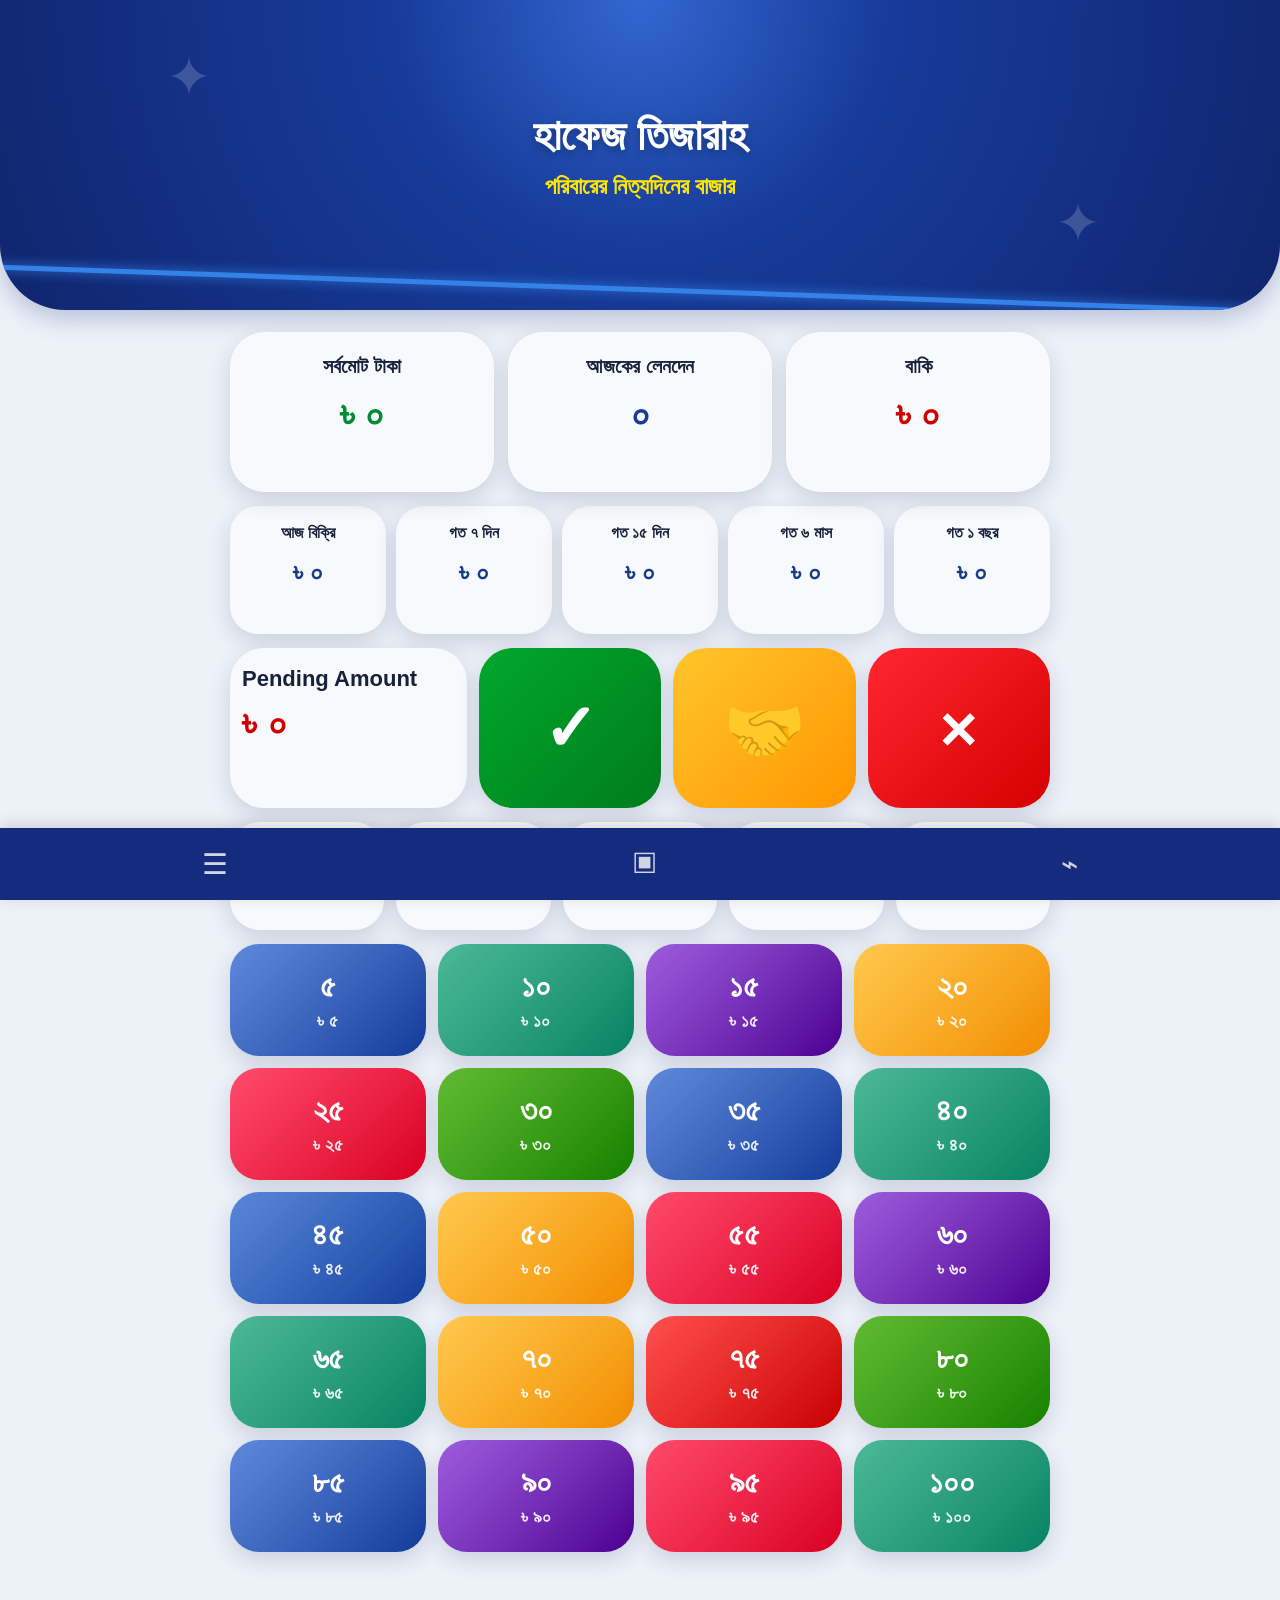
<file: index.html>
<!DOCTYPE html>
<html lang="bn">
<head>
<meta charset="UTF-8">
<meta name="viewport" content="width=device-width,initial-scale=1,maximum-scale=1,user-scalable=no">
<title>হাফেজ তিজারাহ</title>

<style>
*{
  box-sizing:border-box;
  -webkit-tap-highlight-color:transparent;
}

:root{
  --blue:#122c82;
  --blue2:#244eb5;
  --bg:#edf1f8;
  --card:#f8f9fc;
  --text:#17213a;
  --shadow:0 8px 22px rgba(24,43,88,.16);
}

body.dark{
  --bg:#111522;
  --card:#202637;
  --text:#f4f6ff;
  --shadow:0 8px 22px rgba(0,0,0,.35);
}

body{
  margin:0;
  font-family:"Noto Sans Bengali",Arial,sans-serif;
  background:var(--bg);
  color:var(--text);
  min-height:100vh;
  padding-bottom:76px;
  overflow-x:hidden;
  transition:.3s;
}

/* ===== HEADER ===== */
.header{
  height:310px;
  background:
    radial-gradient(circle at 50% 0%,#3267d0 0%,#173b9a 35%,#10256d 100%);
  border-radius:0 0 65px 65px;
  position:relative;
  overflow:hidden;
  display:flex;
  align-items:center;
  justify-content:center;
  text-align:center;
  box-shadow:0 8px 25px rgba(16,43,110,.25);
}

.header::before,
.header::after{
  content:"✦";
  position:absolute;
  color:rgba(255,255,255,.18);
  font-size:55px;
  animation:float 4s ease-in-out infinite;
}

.header::before{
  left:13%;
  top:45px;
}

.header::after{
  right:14%;
  bottom:55px;
  animation-delay:1.5s;
}

.header-line{
  position:absolute;
  bottom:18px;
  width:115%;
  height:5px;
  background:#3482e7;
  transform:rotate(2deg);
  box-shadow:0 0 12px #3482e7;
}

.brand{
  position:relative;
  z-index:2;
  animation:fadeDown .8s ease;
}

.brand h1{
  margin:0;
  color:#fff;
  font-size:43px;
  font-weight:900;
  text-shadow:0 4px 8px rgba(0,0,0,.25);
}

.brand p{
  margin:12px 0 0;
  color:#ffe600;
  font-size:23px;
  font-weight:800;
}

/* ===== MAIN ===== */
.app{
  max-width:850px;
  margin:auto;
  padding:22px 15px;
}

.summary{
  display:grid;
  grid-template-columns:repeat(3,1fr);
  gap:14px;
}

.card{
  background:var(--card);
  border-radius:35px;
  min-height:160px;
  padding:22px 10px;
  text-align:center;
  box-shadow:var(--shadow);
  border:1px solid rgba(255,255,255,.5);
  animation:cardIn .6s ease both;
}

.card h3{
  margin:0 0 15px;
  font-size:20px;
  font-weight:900;
  color:var(--text);
}

.card .money{
  font-size:38px;
  font-weight:900;
}

.green{color:#008b32}
.blue{color:#143d92}
.red{color:#cf0000}

/* ===== PERIOD ===== */
.periods{
  display:grid;
  grid-template-columns:repeat(5,1fr);
  gap:10px;
  margin-top:14px;
}

.period{
  background:var(--card);
  border-radius:28px;
  min-height:128px;
  padding:18px 5px;
  text-align:center;
  box-shadow:var(--shadow);
}

.period b{
  display:block;
  font-size:16px;
  margin-bottom:15px;
}

.period span{
  font-size:26px;
  font-weight:900;
  color:#173b86;
}

/* ===== ACTION ===== */
.actions{
  display:grid;
  grid-template-columns:1.3fr 1fr 1fr 1fr;
  gap:12px;
  margin-top:14px;
}

.pending{
  background:var(--card);
  border-radius:34px;
  min-height:160px;
  padding:18px 12px;
  box-shadow:var(--shadow);
}

.pending h2{
  margin:0 0 10px;
  font-size:22px;
}

.pending span{
  font-size:38px;
  color:#d00000;
  font-weight:900;
}

.action-btn{
  border:0;
  border-radius:34px;
  min-height:160px;
  color:white;
  font-size:65px;
  font-weight:bold;
  cursor:pointer;
  box-shadow:var(--shadow);
  transition:.15s;
}

.action-btn:active,
.key:active,
.denom:active,
.nav-btn:active{
  transform:scale(.91);
}

.confirm{background:linear-gradient(135deg,#00a82b,#007c1d)}
.settle{background:linear-gradient(135deg,#ffc52c,#ff9600)}
.clear{background:linear-gradient(135deg,#ff2730,#d40000)}

.action-btn:hover{
  filter:brightness(1.08);
}

/* ===== NUMBER KEY ===== */
.keypad{
  display:grid;
  grid-template-columns:repeat(5,1fr);
  gap:12px;
  margin-top:14px;
}

.key{
  border:0;
  min-height:108px;
  border-radius:30px;
  background:var(--card);
  color:var(--text);
  font-size:38px;
  font-weight:900;
  box-shadow:var(--shadow);
  cursor:pointer;
  transition:.15s;
}

/* ===== DENOMINATION ===== */
.denoms{
  display:grid;
  grid-template-columns:repeat(4,1fr);
  gap:12px;
  margin-top:14px;
}

.denom{
  border:0;
  min-height:112px;
  border-radius:29px;
  color:#fff;
  font-weight:900;
  cursor:pointer;
  box-shadow:var(--shadow);
  transition:.15s;
  position:relative;
  overflow:hidden;
}

.denom::after{
  content:"";
  position:absolute;
  inset:0;
  background:linear-gradient(135deg,rgba(255,255,255,.2),transparent);
  pointer-events:none;
}

.denom .top{
  display:block;
  font-size:32px;
}

.denom .bottom{
  display:block;
  font-size:18px;
  margin-top:6px;
  opacity:.9;
}

.d5,.d35,.d85{background:linear-gradient(135deg,#376bd3,#133b98)}
.d10,.d40,.d65,.d100{background:linear-gradient(135deg,#20a67d,#078262)}
.d15,.d60,.d90{background:linear-gradient(135deg,#8434d4,#4b008f)}
.d20,.d50,.d70{background:linear-gradient(135deg,#ffba21,#f28c00)}
.d25,.d55,.d95{background:linear-gradient(135deg,#ff1d48,#d80022)}
.d30,.d80{background:linear-gradient(135deg,#39a900,#168000)}
.d45{background:linear-gradient(135deg,#2f69d0,#123f9c)}
.d75{background:linear-gradient(135deg,#ff2222,#c80000)}

/* ===== BOTTOM NAV ===== */
.bottom-nav{
  position:fixed;
  bottom:0;
  left:0;
  width:100%;
  height:72px;
  background:#152b7d;
  display:flex;
  justify-content:space-around;
  align-items:center;
  z-index:50;
  box-shadow:0 -3px 15px rgba(0,0,0,.15);
}

.nav-btn{
  background:none;
  border:0;
  color:white;
  font-size:29px;
  cursor:pointer;
  opacity:.8;
}

/* ===== TOAST ===== */
.toast{
  position:fixed;
  left:50%;
  bottom:90px;
  transform:translateX(-50%) translateY(100px);
  background:#111;
  color:#fff;
  padding:13px 22px;
  border-radius:30px;
  font-weight:bold;
  z-index:100;
  opacity:0;
  transition:.3s;
}

.toast.show{
  opacity:1;
  transform:translateX(-50%) translateY(0);
}

/* ===== ANIMATION ===== */
@keyframes float{
  0%,100%{transform:translateY(0) rotate(0deg)}
  50%{transform:translateY(-18px) rotate(10deg)}
}

@keyframes fadeDown{
  from{
    opacity:0;
    transform:translateY(-25px);
  }
  to{
    opacity:1;
    transform:translateY(0);
  }
}

@keyframes cardIn{
  from{
    opacity:0;
    transform:translateY(20px);
  }
  to{
    opacity:1;
    transform:translateY(0);
  }
}

@keyframes pulse{
  0%,100%{transform:scale(1)}
  50%{transform:scale(1.06)}
}

.pulse{
  animation:pulse .3s ease;
}

/* ===== MOBILE ===== */
@media(max-width:600px){

  .header{
    height:270px;
    border-radius:0 0 50px 50px;
  }

  .brand h1{
    font-size:34px;
  }

  .brand p{
    font-size:18px;
  }

  .app{
    padding:16px 10px;
  }

  .summary{
    gap:8px;
  }

  .card{
    min-height:140px;
    border-radius:27px;
    padding:16px 5px;
  }

  .card h3{
    font-size:15px;
  }

  .card .money{
    font-size:27px;
  }

  .periods{
    gap:7px;
  }

  .period{
    min-height:100px;
    border-radius:22px;
    padding:12px 3px;
  }

  .period b{
    font-size:12px;
  }

  .period span{
    font-size:20px;
  }

  .actions{
    gap:8px;
  }

  .pending,
  .action-btn{
    min-height:140px;
    border-radius:27px;
  }

  .pending h2{
    font-size:15px;
  }

  .pending span{
    font-size:28px;
  }

  .action-btn{
    font-size:48px;
  }

  .keypad{
    gap:8px;
  }

  .key{
    min-height:88px;
    border-radius:25px;
    font-size:31px;
  }

  .denoms{
    gap:8px;
  }

  .denom{
    min-height:92px;
    border-radius:25px;
  }

  .denom .top{
    font-size:25px;
  }

  .denom .bottom{
    font-size:14px;
  }
}
</style>
</head>

<body>

<!-- HEADER -->
<header class="header">
  <div class="brand">
    <h1>হাফেজ তিজারাহ</h1>
    <p>পরিবারের নিত্যদিনের বাজার</p>
  </div>
  <div class="header-line"></div>
</header>

<main class="app">

  <!-- SUMMARY -->
  <section class="summary">

    <div class="card">
      <h3>সর্বমোট টাকা</h3>
      <div class="money green" id="totalMoney">৳ ০</div>
    </div>

    <div class="card">
      <h3>আজকের লেনদেন</h3>
      <div class="money blue" id="todayCount">০</div>
    </div>

    <div class="card">
      <h3>বাকি</h3>
      <div class="money red" id="dueMoney">৳ ০</div>
    </div>

  </section>

  <!-- PERIOD -->
  <section class="periods">

    <div class="period">
      <b>আজ বিক্রি</b>
      <span id="todaySale">৳০</span>
    </div>

    <div class="period">
      <b>গত ৭ দিন</b>
      <span id="weekSale">৳০</span>
    </div>

    <div class="period">
      <b>গত ১৫ দিন</b>
      <span id="fifteenSale">৳০</span>
    </div>

    <div class="period">
      <b>গত ৬ মাস</b>
      <span id="sixMonthSale">৳০</span>
    </div>

    <div class="period">
      <b>গত ১ বছর</b>
      <span id="yearSale">৳০</span>
    </div>

  </section>

  <!-- PENDING + ACTION -->
  <section class="actions">

    <div class="pending">
      <h2>Pending Amount</h2>
      <span id="pendingMoney">৳ ০</span>
    </div>

    <button class="action-btn confirm" onclick="confirmPending()">✓</button>
    <button class="action-btn settle" onclick="settle()">🤝</button>
    <button class="action-btn clear" onclick="clearPending()">×</button>

  </section>

  <!-- NUMBER KEYPAD -->
  <section class="keypad">
    <button class="key" onclick="addNumber(1)">১</button>
    <button class="key" onclick="addNumber(2)">২</button>
    <button class="key" onclick="addNumber(3)">৩</button>
    <button class="key" onclick="addNumber(4)">৪</button>
    <button class="key" onclick="addNumber(5)">৫</button>
  </section>

  <!-- MONEY GRID : ALWAYS 4 COLUMNS -->
  <section class="denoms" id="denoms"></section>

</main>

<!-- BOTTOM NAV -->
<nav class="bottom-nav">
  <button class="nav-btn" onclick="showMenu()">☰</button>
  <button class="nav-btn" onclick="toggleDark()">▣</button>
  <button class="nav-btn" onclick="showInfo()">⌁</button>
</nav>

<div class="toast" id="toast"></div>

<script>
/* =========================
   DATA
========================= */

let total = Number(localStorage.getItem("hafiz_total")) || 0;
let pending = Number(localStorage.getItem("hafiz_pending")) || 0;
let due = Number(localStorage.getItem("hafiz_due")) || 0;

let transactions =
  JSON.parse(localStorage.getItem("hafiz_transactions")) || [];


/* =========================
   BANGLA NUMBER
========================= */

function bn(num){
  return String(num).replace(/\d/g,function(d){
    return "০১২৩৪৫৬৭৮৯"[d];
  });
}

function money(num){
  return "৳ " + bn(num.toLocaleString("en-US"));
}


/* =========================
   SOUND EFFECT
========================= */

let audioCtx;

function sound(type){

  try{

    if(!audioCtx){
      audioCtx =
      new (window.AudioContext || window.webkitAudioContext)();
    }

    const oscillator = audioCtx.createOscillator();
    const gain = audioCtx.createGain();

    oscillator.connect(gain);
    gain.connect(audioCtx.destination);

    if(type === "add"){
      oscillator.frequency.setValueAtTime(700,audioCtx.currentTime);
      oscillator.frequency.exponentialRampToValueAtTime(
        1000,
        audioCtx.currentTime + .08
      );
    }

    if(type === "confirm"){
      oscillator.frequency.setValueAtTime(600,audioCtx.currentTime);
      oscillator.frequency.linearRampToValueAtTime(
        1200,
        audioCtx.currentTime + .15
      );
    }

    if(type === "remove"){
      oscillator.frequency.setValueAtTime(300,audioCtx.currentTime);
      oscillator.frequency.linearRampToValueAtTime(
        120,
        audioCtx.currentTime + .12
      );
    }

    gain.gain.setValueAtTime(.12,audioCtx.currentTime);
    gain.gain.exponentialRampToValueAtTime(
      .001,
      audioCtx.currentTime + .18
    );

    oscillator.start();
    oscillator.stop(audioCtx.currentTime + .18);

  }catch(e){}
}


/* =========================
   DENOMINATION BUTTONS
========================= */

const amounts=[
  5,10,15,20,
  25,30,35,40,
  45,50,55,60,
  65,70,75,80,
  85,90,95,100
];

const denomBox=document.getElementById("denoms");

amounts.forEach(amount=>{

  const btn=document.createElement("button");

  btn.className="denom d"+amount;

  btn.innerHTML=`
    <span class="top">${bn(amount)}</span>
    <span class="bottom">৳ ${bn(amount)}</span>
  `;

  btn.onclick=function(){
    addPending(amount,btn);
  };

  denomBox.appendChild(btn);

});


/* =========================
   ADD PENDING
========================= */

function addPending(amount,button){

  pending += amount;

  sound("add");

  button.classList.remove("pulse");
  void button.offsetWidth;
  button.classList.add("pulse");

  save();
  updateUI();

  toast("৳ "+bn(amount)+" Pending-এ যোগ হয়েছে");

}


/* =========================
   NUMBER BUTTON
========================= */

function addNumber(number){

  pending += number;

  sound("add");

  save();
  updateUI();

  toast("৳ "+bn(number)+" যোগ হয়েছে");

}


/* =========================
   CONFIRM
========================= */

function confirmPending(){

  if(pending<=0){
    sound("remove");
    toast("Pending Amount খালি");
    return;
  }

  total += pending;

  transactions.push({
    amount:pending,
    date:Date.now()
  });

  pending=0;

  sound("confirm");

  save();
  updateUI();

  toast("সফলভাবে সর্বমোট টাকায় যোগ হয়েছে ✓");

}


/* =========================
   CLEAR PENDING
========================= */

function clearPending(){

  if(pending<=0){
    toast("মুছে ফেলার মতো কিছু নেই");
    return;
  }

  pending=0;

  sound("remove");

  save();
  updateUI();

  toast("Pending Amount মুছে ফেলা হয়েছে");

}


/* =========================
   SETTLEMENT
========================= */

function settle(){

  if(pending<=0){
    toast("আগে Pending Amount যোগ করুন");
    return;
  }

  due += pending;
  pending=0;

  sound("confirm");

  save();
  updateUI();

  toast("বাকি টাকায় যোগ হয়েছে");

}


/* =========================
   SAVE
========================= */

function save(){

  localStorage.setItem("hafiz_total",total);
  localStorage.setItem("hafiz_pending",pending);
  localStorage.setItem("hafiz_due",due);

  localStorage.setItem(
    "hafiz_transactions",
    JSON.stringify(transactions)
  );

}


/* =========================
   DATE FILTER
========================= */

function sumDays(days){

  const now=Date.now();
  const limit=now-(days*24*60*60*1000);

  return transactions
    .filter(t=>t.date>=limit)
    .reduce((sum,t)=>sum+t.amount,0);

}

function todayTransactions(){

  const today=new Date();
  today.setHours(0,0,0,0);

  return transactions.filter(
    t=>t.date>=today.getTime()
  );

}


/* =========================
   UPDATE UI
========================= */

function updateUI(){

  document.getElementById("totalMoney").textContent=
    money(total);

  document.getElementById("pendingMoney").textContent=
    money(pending);

  document.getElementById("dueMoney").textContent=
    money(due);

  const today=todayTransactions();

  document.getElementById("todayCount").textContent=
    bn(today.length);

  document.getElementById("todaySale").textContent=
    money(sumDays(1));

  document.getElementById("weekSale").textContent=
    money(sumDays(7));

  document.getElementById("fifteenSale").textContent=
    money(sumDays(15));

  document.getElementById("sixMonthSale").textContent=
    money(sumDays(180));

  document.getElementById("yearSale").textContent=
    money(sumDays(365));

}


/* =========================
   TOAST
========================= */

let toastTimer;

function toast(message){

  const box=document.getElementById("toast");

  box.textContent=message;
  box.classList.add("show");

  clearTimeout(toastTimer);

  toastTimer=setTimeout(()=>{
    box.classList.remove("show");
  },1800);

}


/* =========================
   DARK MODE
========================= */

function toggleDark(){

  document.body.classList.toggle("dark");

  localStorage.setItem(
    "hafiz_dark",
    document.body.classList.contains("dark")
  );

  sound("add");

}


/* =========================
   MENU / INFO
========================= */

function showMenu(){
  toast("মেনু অপশন পরবর্তীতে যুক্ত করা যাবে");
  sound("add");
}

function showInfo(){
  toast("হাফেজ তিজারাহ • পরিবারের নিত্যদিনের বাজার");
  sound("add");
}


/* =========================
   LOAD SETTINGS
========================= */

if(localStorage.getItem("hafiz_dark")==="true"){
  document.body.classList.add("dark");
}

updateUI();
</script>

</body>
</html>
</file>
